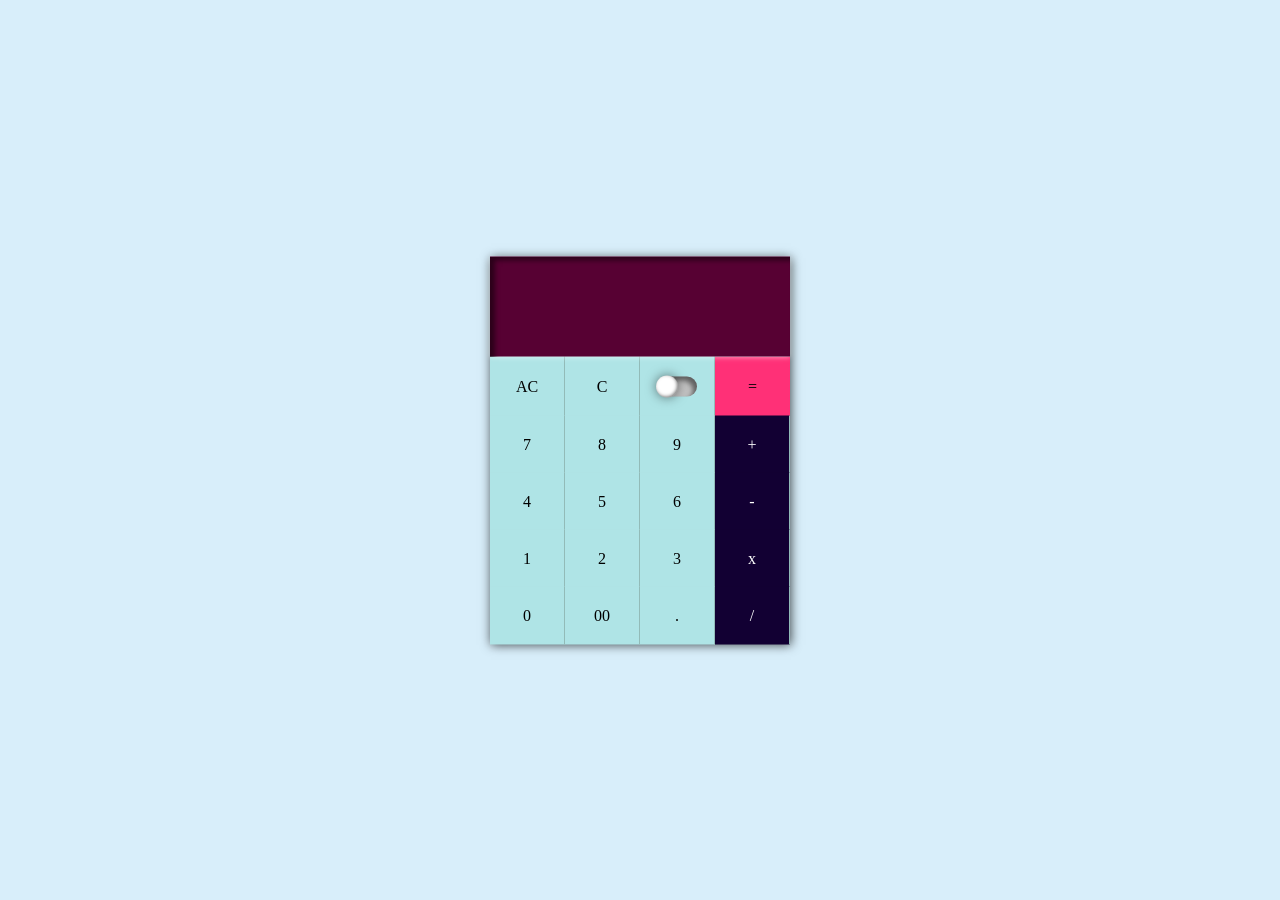
<file: index.html>
<!DOCTYPE html>
<html lang="en">

<head>
    <meta charset="UTF-8">
    <meta name="viewport" content="width=device-width, initial-scale=1.0">
    <link rel="stylesheet" href="calculator.css">
    <link rel="stylesheet" href="checkbox.css">
    <script defer src="calculator.js"></script>
    <title>Calculator</title>
</head>

<body>
    <div class="container">
        <div class="error-message">Invalid Expression</div>
        <!-- <input class="screen" value="0" readonly></input> -->
        <div class="screen">
            <div class="expression"></div>
            <div class="value"></div>
        </div>
        <div class="row">
            <div class="key clear-screen">AC</div>
            <div class="key backspace">C</div>
            <div class="key">
                <input type="checkbox" class="toggle-button">
            </div>
            <div class="key equals">=</div>
        </div>
        <div class="row">
            <div class="key digit">7</div>
            <div class="key digit">8</div>
            <div class="key digit">9</div>
            <div class="key operator">+</div>
        </div>
        <div class="row">
            <div class="key digit">4</div>
            <div class="key digit">5</div>
            <div class="key digit">6</div>
            <div class="key operator">-</div>
        </div>
        <div class="row">
            <div class="key digit">1</div>
            <div class="key digit">2</div>
            <div class="key digit">3</div>
            <div class="key operator">x</div>
        </div>
        <div class="row">
            <div class="key digit">0</div>
            <div class="key digit">00</div>
            <div class="key digit">.</div>
            <div class="key operator">/</div>
        </div>
    </div>
</body>

</html>
</file>
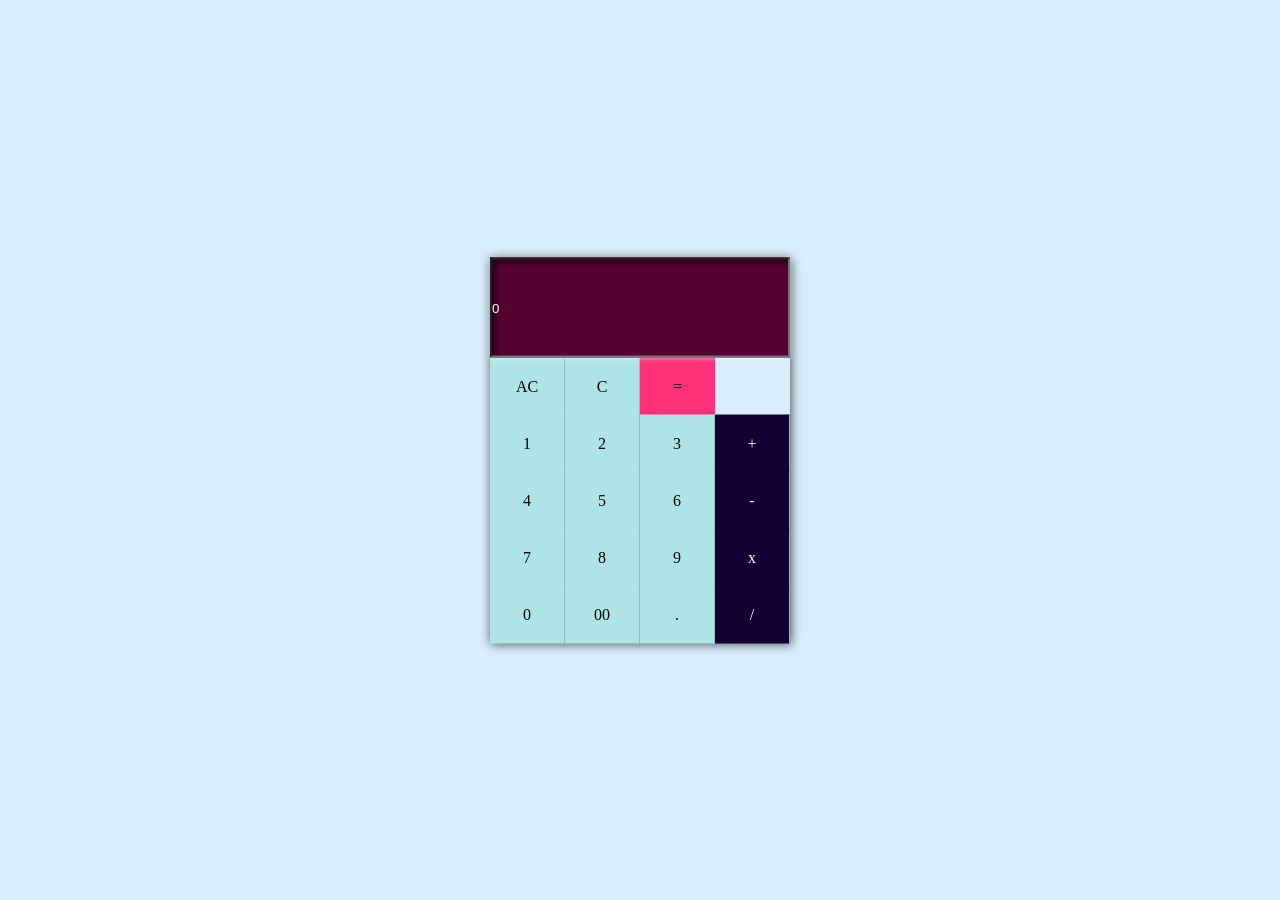
<file: calculator.html>
<!DOCTYPE html>
<html lang="en">

<head>
    <meta charset="UTF-8">
    <meta name="viewport" content="width=device-width, initial-scale=1.0">
    <link rel="stylesheet" href="calculator.css">
    <script defer src="calculator.js"></script>
    <title>Calculator</title>
</head>

<body>
    <div class="container">
        <div class="error-message">Invalid Expression</div>
        <input class="screen" value="0" readonly></input>
        <div class="row">
            <div class="key clear-screen">AC</div>
            <div class="key backspace">C</div>
            <div class="key equals">=</div>
        </div>
        <div class="row">
            <div class="key digit">1</div>
            <div class="key digit">2</div>
            <div class="key digit">3</div>
            <div class="key operator">+</div>
        </div>
        <div class="row">
            <div class="key digit">4</div>
            <div class="key digit">5</div>
            <div class="key digit">6</div>
            <div class="key operator">-</div>
        </div>
        <div class="row">
            <div class="key digit">7</div>
            <div class="key digit">8</div>
            <div class="key digit">9</div>
            <div class="key operator">x</div>
        </div>
        <div class="row">
            <div class="key digit">0</div>
            <div class="key digit">00</div>
            <div class="key digit">.</div>
            <div class="key operator">/</div>
        </div>
    </div>
</body>

</html>
</file>
<file: calculator.css>
* {
  margin: 0;
  padding: 0;
  -webkit-box-sizing: border-box;
          box-sizing: border-box;
}

:root {
  --dark-body: rgb(0, 27, 42);
  --light-body: rgb(216, 238, 250);
  --dark-key: rgb(3, 29, 26);
  --light-key: rgb(175, 228, 230);
  --dark-key-border: rgb(0, 17, 15);
  --light-key-border: rgb(146, 187, 184);
  --light-key-color: white;
  --dark-key-color: black;
  --dark-operator: rgb(18, 0, 51);
  --dark-operator-text: white;
  --light-operator-text: black;
}

body {
  background-color: var(--light-body);
}

body.toggle-dark-mode {
  background-color: var(--dark-body);
}

.container {
  position: absolute;
  left: 50%;
  top: 50%;
  width: 300px;
  -webkit-transform: translate(-50%, -50%);
          transform: translate(-50%, -50%);
  display: -webkit-box;
  display: -ms-flexbox;
  display: flex;
  -webkit-box-orient: vertical;
  -webkit-box-direction: normal;
      -ms-flex-direction: column;
          flex-direction: column;
  -webkit-box-shadow: 1px 1px 10px rgba(0, 0, 0, 0.7);
          box-shadow: 1px 1px 10px rgba(0, 0, 0, 0.7);
}

.container .screen {
  width: 100%;
  min-height: 100px;
  padding-right: 15px;
  padding-top: 10px;
  padding-bottom: 10px;
  background-color: #570133;
  -webkit-box-shadow: 0px 1px 5px rgba(255, 255, 255, 0.5), inset 5px 4px 5px rgba(0, 0, 0, 0.5);
          box-shadow: 0px 1px 5px rgba(255, 255, 255, 0.5), inset 5px 4px 5px rgba(0, 0, 0, 0.5);
  z-index: 4;
  outline: none;
  color: white;
  display: -webkit-box;
  display: -ms-flexbox;
  display: flex;
  -webkit-box-orient: vertical;
  -webkit-box-direction: normal;
      -ms-flex-direction: column;
          flex-direction: column;
  -webkit-box-pack: justify;
      -ms-flex-pack: justify;
          justify-content: space-between;
  -webkit-box-align: end;
      -ms-flex-align: end;
          align-items: flex-end;
}

.container .screen .expression {
  font-size: 13px;
  opacity: 0.7;
}

.container .screen .value {
  font-size: 20px;
}

.container .row {
  display: -webkit-box;
  display: -ms-flexbox;
  display: flex;
  -webkit-box-orient: horizontal;
  -webkit-box-direction: normal;
      -ms-flex-direction: row;
          flex-direction: row;
  margin-bottom: -1px;
}

.container .row .key {
  border-right: 1px solid var(--light-key-border);
  background-color: var(--light-key);
  color: var(--dark-key-color);
  padding: 20px 10px;
  width: calc(300px / 4);
  display: -ms-grid;
  display: grid;
  place-items: center;
  cursor: pointer;
  -webkit-transition: background-color 50ms linear;
  transition: background-color 50ms linear;
}

.container .row .key.toggle-dark-mode {
  border-right: 1px solid var(--dark-key-border);
  background-color: var(--dark-key);
  color: var(--light-key-color);
}

.container .row .key:active {
  background-color: #12685f;
}

.container .row .key.equals {
  background-color: #ff3077;
  border: none;
}

.container .row .key.equals:active {
  background-color: #c4114f;
}

.container .row .key.operator:not(.equals) {
  background-color: var(--dark-operator);
  color: var(--dark-operator-text);
}

.container .row .key.operator:not(.equals):active {
  background-color: #301269;
}

.container .error-message {
  position: absolute;
  color: red;
  z-index: 10;
  left: 50%;
  top: -40px;
  -webkit-transform: translateX(-50%) translateY(-10px) scale(0);
          transform: translateX(-50%) translateY(-10px) scale(0);
  background-color: #ffffff;
  width: 200px;
  height: 40px;
  padding: 5px 20px;
  display: -ms-grid;
  display: grid;
  place-items: center;
  border-radius: 15px;
  -webkit-transition: -webkit-transform 100ms ease-in;
  transition: -webkit-transform 100ms ease-in;
  transition: transform 100ms ease-in;
  transition: transform 100ms ease-in, -webkit-transform 100ms ease-in;
}

.container .error-message::before {
  content: '';
  position: absolute;
  z-index: 10;
  top: 100%;
  left: 50%;
  -webkit-transform: translateX(-50%);
          transform: translateX(-50%);
  border: 10px solid transparent;
  border-top: 7px solid #ffffff;
  border-bottom-width: 0;
}

.container .error-message.active {
  -webkit-transform: translateX(-50%) translateY(-10px) scale(1);
          transform: translateX(-50%) translateY(-10px) scale(1);
}
/*# sourceMappingURL=calculator.css.map */
</file>
<file: checkbox.css>
input[type="checkbox"].toggle-button {
  --unchecked-bg: rgb(194, 194, 194);
  --checked-bg: rgb(89, 175, 118);
  --height: 20px;
  --width: 40px;
  --circle-color: white;
  --circle-size: var(--height);
  position: relative;
  width: var(--width);
  height: var(--height);
  -webkit-appearance: none;
     -moz-appearance: none;
          appearance: none;
  background: var(--unchecked-bg);
  border-radius: 15px;
  -webkit-box-shadow: inset -4px 4px 5px rgba(0, 0, 0, 0.5);
          box-shadow: inset -4px 4px 5px rgba(0, 0, 0, 0.5);
  outline: none;
  cursor: pointer;
  -webkit-transition: background-color, -webkit-box-shadow 300ms ease-in-out;
  transition: background-color, -webkit-box-shadow 300ms ease-in-out;
  transition: background-color, box-shadow 300ms ease-in-out;
  transition: background-color, box-shadow 300ms ease-in-out, -webkit-box-shadow 300ms ease-in-out;
}

input[type="checkbox"].toggle-button::before {
  content: '';
  position: absolute;
  width: var(--circle-size);
  height: var(--circle-size);
  top: 0;
  left: 0;
  border-radius: 50%;
  background: var(--circle-color);
  -webkit-box-shadow: 0px 0px 10px rgba(0, 0, 0, 0.5), inset -1px -1px 3px rgba(0, 0, 0, 0.5);
          box-shadow: 0px 0px 10px rgba(0, 0, 0, 0.5), inset -1px -1px 3px rgba(0, 0, 0, 0.5);
  -webkit-transform: scale(1.1);
          transform: scale(1.1);
  -webkit-transition: left 300ms;
  transition: left 300ms;
}

input[type="checkbox"].toggle-button:checked {
  background-color: var(--checked-bg);
  -webkit-box-shadow: inset 4px 4px 5px rgba(0, 0, 0, 0.5);
          box-shadow: inset 4px 4px 5px rgba(0, 0, 0, 0.5);
}

input[type="checkbox"].toggle-button:checked::before {
  left: calc(100% - var(--circle-size));
}
/*# sourceMappingURL=checkbox.css.map */
</file>
